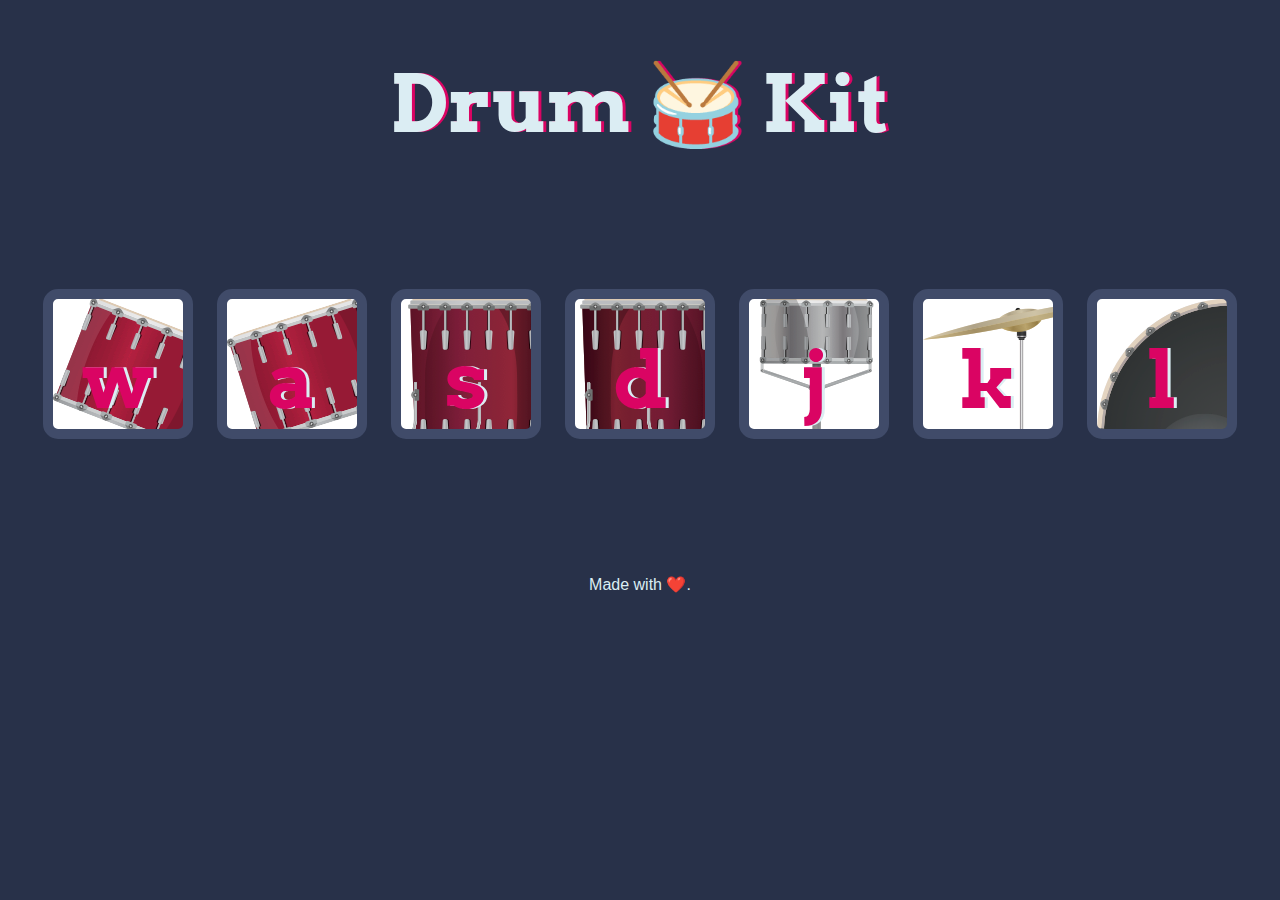
<file: Drum Kit/index.html>
<!DOCTYPE html>
<html lang="en" dir="ltr">

<head>
  <meta charset="utf-8">
  <title>Drum Kit</title>
  <link rel="stylesheet" href="styles.css">
  <link href="https://fonts.googleapis.com/css?family=Arvo" rel="stylesheet">
</head>

<body>

  <h1 id="title">Drum 🥁 Kit</h1>
  <div class="set">
    <button class="w drum">w</button>
    <button class="a drum">a</button>
    <button class="s drum">s</button>
    <button class="d drum">d</button>
    <button class="j drum">j</button>
    <button class="k drum">k</button>
    <button class="l drum">l</button>
  </div>

  <script src="index.js" charset="utf-8"></script>
</body>

<footer>
  Made with ❤️.
</footer>


</html>
</file>
<file: Drum Kit/styles.css>
body {
  text-align: center;
  background-color: #283149;
}

h1 {
  font-size: 5rem;
  color: #DBEDF3;
  font-family: "Arvo", cursive;
  text-shadow: 3px 0 #DA0463;

}

footer {
  color: #DBEDF3;
  font-family: sans-serif;
}

.w {
  background-image: url("images/tom1.png");
}

.a {
  background-image: url("images/tom2.png");
}

.s {
  background-image: url("images/tom3.png");
}

.d {
  background-image: url("images/tom4.png");
}

.j {
  background-image: url("images/snare.png");
}

.k {
  background-image: url("images/crash.png");
}

.l {
  background-image: url("images/kick.png");
}

.set {
  margin: 10% auto;
}

.game-over {
  background-color: red;
  opacity: 0.8;
}

.pressed {
  box-shadow: 0 3px 4px 0 #DBEDF3;
  opacity: 0.5;
}

.red {
  color: red;
}

.drum {
  outline: none;
  border: 10px solid #404B69;
  font-size: 5rem;
  font-family: 'Arvo', cursive;
  line-height: 2;
  font-weight: 900;
  color: #DA0463;
  text-shadow: 3px 0 #DBEDF3;
  border-radius: 15px;
  display: inline-block;
  width: 150px;
  height: 150px;
  text-align: center;
  margin: 10px;
  background-color: white;
}
</file>
